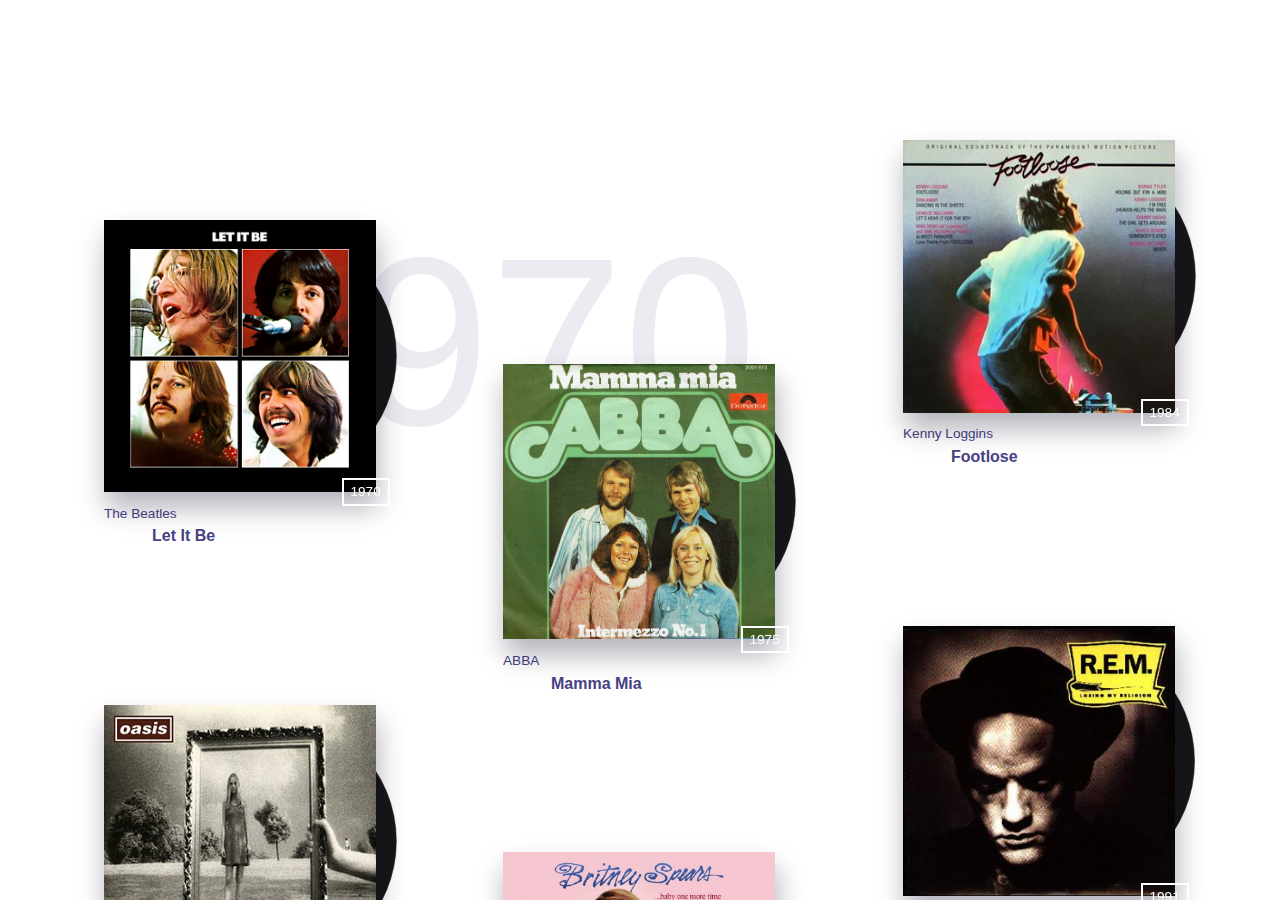
<file: RecordPlayer-master/index2.html>
<!DOCTYPE html>
<html lang="en" class="no-js">
	<head>
		<meta charset="UTF-8" />
		<meta http-equiv="X-UA-Compatible" content="IE=edge">
		<meta name="viewport" content="width=device-width, initial-scale=1">
		<meta name="description" content="" />
		<meta name="keywords" content="" />
		<!-- <meta name="author" content="Codrops" /> -->
		<!-- <link rel="shortcut icon" href="favicon.ico"> -->
		<link rel="stylesheet" type="text/css" href="css/normalize.css" />
		<link rel="stylesheet" type="text/css" href="css/style.css" />
		<script src="js/modernizr.custom.js"></script>
	</head>
	<body>
		<svg class="hidden">
			<!-- made with Icomoon.io, Icons from http://www.entypo.com/ and https://icomoon.io/ -->
			<defs>
				<!-- <symbol id="icon-ir-acoustic" viewBox="0 0 30 30"> -->
					<!-- <path d="M13.3,14.5c-0.6,0-1.1,0.2-1.6,0.6c-0.4,0.4-0.6,1-0.6,1.6c0,0.6,0.2,1.1,0.6,1.6c0.4,0.4,1,0.6,1.6,0.6c0.6,0,1.1-0.2,1.6-0.6c0.4-0.4,0.6-1,0.6-1.6c0-0.6-0.2-1.1-0.6-1.6C14.5,14.7,13.9,14.5,13.3,14.5z M14.1,17.4c-0.2,0.2-0.5,0.3-0.8,0.3c-0.3,0-0.6-0.1-0.8-0.3c-0.2-0.2-0.3-0.5-0.3-0.8c0-0.3,0.1-0.6,0.3-0.8c0.2-0.2,0.5-0.3,0.8-0.3c0.3,0,0.6,0.1,0.8,0.3c0.2,0.2,0.3,0.5,0.3,0.8C14.4,17,14.3,17.2,14.1,17.4z"/><path d="M7.7,19.3c-0.2-0.2-0.6-0.2-0.8,0c-0.2,0.2-0.2,0.6,0,0.8l3,3c0.1,0.1,0.3,0.2,0.4,0.2c0.1,0,0.3-0.1,0.4-0.2c0.2-0.2,0.2-0.6,0-0.8L7.7,19.3z"/><path d="M26.8,6.4l0.3-0.3c0,0,0,0,0,0c0.4-0.4,0.4-1.1,0-1.5l-1.8-1.8c-0.2-0.2-0.5-0.3-0.7-0.3c-0.3,0-0.5,0.1-0.7,0.3c0,0,0,0,0,0l-0.3,0.3L23.4,3c-0.2-0.2-0.6-0.2-0.8,0c-0.2,0.2-0.2,0.6,0,0.8L22.9,4l-0.2,0.2L22.4,4c-0.2-0.2-0.6-0.2-0.8,0c-0.2,0.2-0.2,0.6,0,0.8L22,5.1l-0.2,0.3c-0.2,0.2-0.3,0.4-0.3,0.6c0,0.1,0,0.2,0,0.3l-5.5,5.5c-0.8-0.5-1.6-0.7-2.4-0.7c0,0-0.1,0-0.1,0c-1.2,0-2.3,0.5-3.1,1.4c-0.4,0.4-0.7,1-0.9,1.6c-0.1,0.4-0.5,0.6-0.9,0.7c-1.2,0-3,0.3-4.2,1.6C3,17.7,2.4,19.3,2.5,21c0.1,1.5,0.9,3.1,2.2,4.4l0,0c0,0,0,0,0,0c0,0,0,0,0,0c0,0,0,0,0,0c0,0,0,0,0,0c0,0,0,0,0,0s0,0,0,0c0,0,0,0,0,0c0,0,0,0,0,0c1.3,1.3,2.8,2,4.4,2.1c0.2,0,0.3,0,0.5,0c1.5,0,2.9-0.6,4.1-1.7c1.2-1.2,1.5-3,1.6-4.2c0-0.4,0.3-0.8,0.7-0.9c0.7-0.2,1.2-0.5,1.6-0.9c0.9-0.9,1.4-2,1.4-3.1c0-0.8-0.2-1.7-0.7-2.5l5.5-5.5c0.1,0,0.1,0,0.2,0c0.3,0,0.5-0.1,0.7-0.3L24.9,8l0.4,0.4c0.1,0.1,0.3,0.2,0.4,0.2c0.1,0,0.3-0.1,0.4-0.2c0.2-0.2,0.2-0.6,0-0.8l-0.3-0.3L26,7.1l0.3,0.3c0.1,0.1,0.3,0.2,0.4,0.2c0.1,0,0.3-0.1,0.4-0.2c0.2-0.2,0.2-0.6,0-0.8L26.8,6.4z M24.6,3.7l1.7,1.7l-2.5,2l-1.3-1.3L24.6,3.7z M17.7,16.6c0,0.9-0.4,1.7-1.1,2.4c-0.3,0.3-0.7,0.5-1.1,0.6c-0.8,0.2-1.4,1-1.5,1.9c0,1-0.3,2.5-1.2,3.4c-1,1-2.3,1.5-3.7,1.4c-1.3-0.1-2.6-0.8-3.7-1.8c-1.1-1.1-1.7-2.4-1.8-3.7C3.5,19.5,4,18.2,5,17.2c1-1,2.4-1.2,3.4-1.2c0.9,0,1.7-0.6,1.9-1.5c0.1-0.5,0.4-0.9,0.6-1.1c0.7-0.7,1.5-1.1,2.4-1.1c0,0,0.1,0,0.1,0c1,0,2,0.5,2.9,1.3C17.6,14.9,17.7,16.1,17.7,16.6z M17.2,12.8c-0.1-0.1-0.2-0.2-0.3-0.3l5.3-5.3l0.6,0.6l-5.3,5.3C17.4,13,17.3,12.9,17.2,12.8z"/> -->
				<!-- </symbol> -->
				<symbol id="icon-ir-cathedral" viewBox="0 0 32 32">
					<path d="M26.5,22.5c0-0.3-0.2-0.5-0.5-0.5v-4.2c0.3,0,0.5-0.2,0.5-0.5s-0.2-0.5-0.5-0.5h-0.5v-2.8c0-0.3-0.2-0.5-0.5-0.5V9.8c0.3,0,0.5-0.2,0.5-0.5c0-0.3-0.2-0.5-0.5-0.5h-0.5V8.4c0.3,0,0.5-0.2,0.5-0.5c0-0.3-0.2-0.5-0.5-0.5V6.1c0-0.6-0.4-1.1-0.9-1.3v-1c0-0.3-0.2-0.5-0.5-0.5s-0.5,0.2-0.5,0.5v1c-0.5,0.2-0.9,0.7-0.9,1.3v1.4c-0.3,0-0.5,0.2-0.5,0.5c0,0.3,0.2,0.5,0.5,0.5v0.5h-0.5c-0.3,0-0.5,0.2-0.5,0.5c0,0.3,0.2,0.5,0.5,0.5v3.8c-0.3,0-0.5,0.2-0.5,0.5v2.8l-0.5-0.2v-4c0.3,0,0.5-0.2,0.5-0.5c0-0.3-0.2-0.5-0.5-0.5h0c-0.2-2.3-1.8-4.2-4-4.7V6.1c0.3,0,0.5-0.2,0.5-0.5s-0.2-0.5-0.5-0.5V3.7c0-0.6-0.4-1.1-0.9-1.3v-1c0-0.3-0.2-0.5-0.5-0.5s-0.5,0.2-0.5,0.5v1c-0.5,0.2-0.9,0.7-0.9,1.3v1.4c-0.3,0-0.5,0.2-0.5,0.5s0.2,0.5,0.5,0.5V7c-2.1,0.6-3.8,2.5-4,4.7h0c-0.3,0-0.5,0.2-0.5,0.5c0,0.3,0.2,0.5,0.5,0.5v4l-0.5,0.2h0v-2.8c0-0.3-0.2-0.5-0.5-0.5V9.8c0.3,0,0.5-0.2,0.5-0.5c0-0.3-0.2-0.5-0.5-0.5H8.2V8.4c0.3,0,0.5-0.2,0.5-0.5c0-0.3-0.2-0.5-0.5-0.5V6.1c0-0.6-0.4-1.1-0.9-1.3v-1c0-0.3-0.2-0.5-0.5-0.5S6.3,3.5,6.3,3.7v1C5.8,5,5.4,5.5,5.4,6.1v1.4C5.1,7.5,4.9,7.7,4.9,8c0,0.3,0.2,0.5,0.5,0.5v0.5H4.9c-0.3,0-0.5,0.2-0.5,0.5c0,0.3,0.2,0.5,0.5,0.5v3.8c-0.3,0-0.5,0.2-0.5,0.5v2.8H4c-0.3,0-0.5,0.2-0.5,0.5s0.2,0.5,0.5,0.5V22c-0.3,0-0.5,0.2-0.5,0.5S3.7,23,4,23v5.2c-0.3,0-0.5,0.2-0.5,0.5c0,0.3,0.2,0.5,0.5,0.5h22c0.3,0,0.5-0.2,0.5-0.5c0-0.3-0.2-0.5-0.5-0.5V23C26.3,23,26.5,22.8,26.5,22.5z M25.1,22h-3.8v-4.2h3.8V22z M19.5,26.3c-0.3,0-0.5,0.2-0.5,0.5v1.4h-0.5V23h1.9v5.2h-0.5v-1.4C19.9,26.5,19.7,26.3,19.5,26.3z M10.5,26.3c-0.3,0-0.5,0.2-0.5,0.5v1.4H9.6V23h1.9v5.2H11v-1.4C11,26.5,10.8,26.3,10.5,26.3z M12.4,12.7v2.6L12,15.5v-2.8H12.4z M13.8,12.7v1.9l-0.5,0.2v-2.2H13.8z M15.2,12.7v1.5l0,0c-0.1-0.1-0.3-0.1-0.4,0l0,0v-1.5H15.2z M16.6,12.7v2.2l-0.5-0.2v-1.9H16.6z M18,12.7v2.8l-0.5-0.2v-2.6H18z M14.4,15.3c0,0,0.1,0,0.1-0.1l0.4-0.2l0.4,0.2c0,0,0.1,0.1,0.2,0.1l3.2,1.5h-7.5L14.4,15.3z M16.2,23.9h-2.3V23h2.3V23.9z M13.8,22v-4.2h2.3V22H13.8z M12.9,17.8V22h-0.5v-4.2H12.9z M17.1,17.8h0.5V22h-0.5V17.8z M9.6,17.8h1.9V22H11v-1.9c0-0.3-0.2-0.5-0.5-0.5c-0.3,0-0.5,0.2-0.5,0.5V22H9.6V17.8z M12.4,23h0.5v5.2h-0.5V23z M13.8,24.9h2.3v3.3h-2.3V24.9z M17.1,23h0.5v5.2h-0.5V23z M19.9,22v-1.9c0-0.3-0.2-0.5-0.5-0.5S19,19.9,19,20.2V22h-0.5v-4.2h1.9V22H19.9z M21.8,16.9v-2.3h0.1c0.2,0,0.4-0.1,0.4-0.3c0.1-0.4,0.5-0.6,0.9-0.6s0.8,0.3,0.9,0.6c0.1,0.2,0.2,0.3,0.4,0.3h0.1v2.3H21.8z M24.1,12.9c-0.1-0.1-0.3-0.1-0.5-0.2V9.8h0.5V12.9z M22.7,6.6h0.9v0.9h-0.9V6.6z M22.7,8.4h0.9v0.5h-0.9V8.4z M22.7,9.8v2.9c-0.2,0-0.3,0.1-0.5,0.2V9.8H22.7z M19,15.9v-3.3h0.5v3.5L19,15.9z M14.5,4.2h0.9v0.9h-0.9V4.2z M14.5,6.1h0.9v0.7c-0.2,0-0.3,0-0.5,0s-0.3,0-0.5,0V6.1z M15,7.7c2.3,0,4.2,1.7,4.4,4h-8.9C10.8,9.5,12.7,7.7,15,7.7z M10.5,12.7H11V16l-0.5,0.2V12.7z M7.7,12.9c-0.1-0.1-0.3-0.1-0.5-0.2V9.8h0.5V12.9z M6.3,6.6h0.9v0.9H6.3V6.6z M6.3,8.4h0.9v0.5H6.3V8.4z M6.3,9.8v2.9c-0.2,0-0.3,0.1-0.5,0.2V9.8H6.3z M5.4,14.5L5.4,14.5c0.3,0,0.5-0.1,0.5-0.3c0.1-0.4,0.5-0.6,0.9-0.6c0.4,0,0.8,0.3,0.9,0.6c0.1,0.2,0.2,0.3,0.4,0.3h0.1v2.3H5.4V14.5z M4.9,17.8h3.8V22H4.9V17.8z M4.9,23h3.8v5.2H4.9V23z M25.1,28.1h-3.8V23h3.8V28.1z"/>
					<path d="M6.8,18.3c-0.3,0-0.5,0.2-0.5,0.5v1.9c0,0.3,0.2,0.5,0.5,0.5s0.5-0.2,0.5-0.5v-1.9C7.3,18.5,7,18.3,6.8,18.3z"/>
					<path d="M23.2,21.1c0.3,0,0.5-0.2,0.5-0.5v-1.9c0-0.3-0.2-0.5-0.5-0.5s-0.5,0.2-0.5,0.5v1.9C22.7,20.9,23,21.1,23.2,21.1z"/>
					<path d="M6.8,23.9c-0.3,0-0.5,0.2-0.5,0.5v1.9c0,0.3,0.2,0.5,0.5,0.5s0.5-0.2,0.5-0.5v-1.9C7.3,24.1,7,23.9,6.8,23.9z"/>
					<path d="M23.2,26.7c0.3,0,0.5-0.2,0.5-0.5v-1.9c0-0.3-0.2-0.5-0.5-0.5s-0.5,0.2-0.5,0.5v1.9C22.7,26.5,23,26.7,23.2,26.7z"/>
					<path d="M6.8,14.1c-0.1,0-0.2,0-0.3,0.1c-0.1,0.1-0.1,0.2-0.1,0.3c0,0.1,0.1,0.2,0.1,0.3C6.5,15,6.7,15,6.8,15c0.1,0,0.2,0,0.3-0.1c0.1-0.1,0.1-0.2,0.1-0.3c0-0.1,0-0.2-0.1-0.3C7,14.1,6.9,14.1,6.8,14.1z"/>
					<path d="M23.2,14.1c-0.1,0-0.2,0-0.3,0.1c-0.1,0.1-0.1,0.2-0.1,0.3c0,0.1,0,0.2,0.1,0.3C23,15,23.1,15,23.2,15c0.1,0,0.2,0,0.3-0.1c0.1-0.1,0.1-0.2,0.1-0.3c0-0.1,0-0.2-0.1-0.3C23.5,14.1,23.3,14.1,23.2,14.1z"/>
					<path d="M11,24.9c0-0.3-0.2-0.5-0.5-0.5c-0.3,0-0.5,0.2-0.5,0.5v0.5c0,0.3,0.2,0.5,0.5,0.5c0.3,0,0.5-0.2,0.5-0.5V24.9z"/>
					<path d="M19.9,24.9c0-0.3-0.2-0.5-0.5-0.5S19,24.6,19,24.9v0.5c0,0.3,0.2,0.5,0.5,0.5s0.5-0.2,0.5-0.5V24.9z"/>
				</symbol>
				<symbol id="icon-ir-stadium" viewBox="0 0 32 32">
					<path d="M28.8,9.3c-1.3,0-1-0.8-2.1-0.7l0,0l-0.2,0l0,1.8c-0.5-0.5-1.2-0.8-1.8-1.1c-1.5-0.8-3.2-1.2-4.9-1.5l0-0.9c0.8-0.7,1.6,0.3,2.1-0.7c-1.3,0-1-0.8-2.1-0.7l0,0l-0.2,0l0,2.3c-0.4-0.1-0.8-0.1-1.2-0.2c-2.3-0.3-4.7-0.2-7,0.1c-0.2,0-0.4,0.1-0.6,0.1l0-2.3l-0.2,0l0,0C9.2,5.3,9.5,6.1,8.2,6.1c0.6,1,1.3,0,2.1,0.7l0,0.9C8.4,8,6.5,8.6,4.8,9.5C4.4,9.8,4,10,3.6,10.4l0-1.8l-0.2,0l0,0C2.3,8.5,2.5,9.3,1.2,9.3c0.6,1,1.3,0,2.1,0.7l0,0.6c-0.8,0.7-1.4,1.7-1.4,2.8c0.1,1.3,0.8,2.3,1.8,3.1v1.8c-0.4-0.3-0.6-0.6-0.8-0.9c-0.1-0.2-0.2-0.3-0.2-0.5c-0.1-0.1-0.1-0.3-0.1-0.4c0-0.1,0-0.2,0-0.2c0-0.1,0-0.1,0-0.1s0,0,0,0.1c0,0.1,0,0.1,0,0.2c0,0.2,0,0.5,0.2,0.9c0.1,0.2,0.2,0.4,0.3,0.6c0.1,0.2,0.3,0.4,0.5,0.6c0.1,0.1,0.1,0.1,0.2,0.2v1.7c-0.4-0.3-0.6-0.6-0.8-0.9c-0.1-0.2-0.2-0.3-0.2-0.5c-0.1-0.1-0.1-0.3-0.1-0.4c0-0.1,0-0.2,0-0.2c0-0.1,0-0.1,0-0.1s0,0,0,0.1c0,0.1,0,0.1,0,0.2c0,0.2,0,0.5,0.2,0.9c0.1,0.2,0.2,0.4,0.3,0.6c0.1,0.2,0.3,0.4,0.5,0.6c0.1,0.1,0.1,0.1,0.2,0.2l0,0c0.4,0.3,0.8,0.7,1.3,1c0.3,0.2,0.6,0.4,1,0.5c0.3,0.2,0.7,0.3,1.1,0.5c0.8,0.3,1.6,0.5,2.4,0.7c0.4,0.1,0.9,0.2,1.3,0.3c0,0,0,0,0.1,0l0.1,0.4l0.3-0.1l0.3-0.1l-1-3.2c2.9-0.7,5.8-0.7,8.7,0l-1,3.2l0.3,0.1l0.3,0.1l0.1-0.4c0,0,0,0,0.1,0c0.4-0.1,0.9-0.2,1.3-0.3c0.9-0.2,1.7-0.5,2.4-0.7c0.4-0.1,0.7-0.3,1.1-0.5c0.3-0.2,0.7-0.3,1-0.5c0.5-0.3,0.9-0.6,1.3-1l0,0c0.1-0.1,0.1-0.1,0.2-0.2c0.4-0.4,0.7-0.9,0.8-1.2c0.2-0.4,0.2-0.7,0.2-0.9c0-0.1,0-0.2,0-0.2c0-0.1,0-0.1,0-0.1s0,0,0,0.1c0,0.1,0,0.1,0,0.2c0,0.1-0.1,0.2-0.1,0.4c-0.1,0.1-0.1,0.3-0.2,0.5c-0.1,0.2-0.2,0.3-0.4,0.5c-0.1,0.1-0.3,0.3-0.4,0.4v-1.7c0.1-0.1,0.1-0.1,0.2-0.2c0.4-0.4,0.7-0.9,0.8-1.2c0.2-0.4,0.2-0.7,0.2-0.9c0-0.1,0-0.2,0-0.2c0-0.1,0-0.1,0-0.1s0,0,0,0.1c0,0.1,0,0.1,0,0.2c0,0.1-0.1,0.2-0.1,0.4c-0.1,0.1-0.1,0.3-0.2,0.5c-0.1,0.2-0.2,0.3-0.4,0.5c-0.1,0.1-0.3,0.3-0.4,0.4v-1.8c1-0.8,1.7-1.8,1.8-3.1c0-1.1-0.6-2.1-1.4-2.8l0-0.6C27.5,9.3,28.2,10.3,28.8,9.3z M19.8,8.8C20.9,9,22,9.3,23,9.7c0.9,0.4,2.1,0.9,2.9,1.6l-4.4,2.7c-0.9-0.7-2.3-1.2-4-1.5L19.8,8.8z M21,15.7c0,1.3-2.7,2.3-6,2.3s-6-1-6-2.3s2.7-2.3,6-2.3S21,14.4,21,15.7z M16.5,8.4c0.9,0,1.8,0.1,2.6,0.3l-2.3,3.9c-0.6-0.1-1.2-0.1-1.8-0.1c-0.6,0-1.2,0-1.8,0.1l-2.3-3.9C12.7,8.4,14.6,8.3,16.5,8.4z M4.9,10.8c1.6-1,3.4-1.6,5.3-1.9l2.3,3.8c-1.7,0.3-3.1,0.8-4,1.5l-4.4-2.7C4.4,11.1,4.6,10.9,4.9,10.8z M5.4,21.6c-0.3-0.1-0.6-0.3-0.8-0.5c-0.1,0-0.1-0.1-0.2-0.1v-1.6c0.2,0.2,0.4,0.3,0.7,0.5c0.3,0.2,0.6,0.4,1,0.5c0.3,0.1,0.5,0.3,0.8,0.4c0,0,0,1.4,0,1.4C6.4,22,5.9,21.8,5.4,21.6z M6.9,19.9c-0.5-0.2-1-0.4-1.5-0.6c-0.3-0.1-0.6-0.3-0.8-0.5c-0.1,0-0.1-0.1-0.2-0.1v-1.9c0.2,0.1,0.5,0.3,0.7,0.4c0.6,0.3,1.2,0.6,1.8,0.8V19.9z M6.3,16.6c-0.9-0.4-1.8-0.9-2.5-1.7c-0.3-0.4-0.8-1.1-0.7-1.6c0-0.3,0.1-0.7,0.3-1c0.1-0.1,0.2-0.3,0.3-0.4L8,14.6c-0.3,0.4-0.5,0.8-0.5,1.2c0,0.6,0.4,1.2,1.1,1.7C7.9,17.3,7.1,17,6.3,16.6z M9.8,22.9c-0.8-0.1-1.5-0.3-2.2-0.5v-1.4c0.6,0.2,1.3,0.4,2,0.6c0.2,0.1,0.4,0.1,0.6,0.1l0.4,1.3C10.3,23,10,23,9.8,22.9z M10.5,20.8c-0.2,0-0.5-0.1-0.7-0.1c-0.8-0.1-1.5-0.3-2.2-0.5v-1.8c1.3,0.4,2.7,0.7,4.1,0.9c2.3,0.3,4.6,0.3,6.9,0c1.3-0.2,2.7-0.4,4-0.8v1.8c-0.7,0.2-1.5,0.4-2.2,0.5c-0.2,0-0.5,0.1-0.7,0.1C16.5,20,13.5,20,10.5,20.8z M22.5,22.4L22.5,22.4c-0.7,0.2-1.5,0.4-2.2,0.5c-0.3,0-0.5,0.1-0.8,0.1l0.4-1.3c0.2,0,0.4-0.1,0.6-0.1c0.7-0.2,1.4-0.4,2-0.6V22.4z M25.6,21.1L25.6,21.1c-0.1,0-0.1,0.1-0.2,0.1c-0.3,0.2-0.5,0.3-0.8,0.5c-0.4,0.2-0.9,0.4-1.5,0.6v-1.4c0.3-0.1,0.6-0.2,0.8-0.4c0.3-0.2,0.7-0.3,1-0.5c0.2-0.1,0.5-0.3,0.7-0.5V21.1z M23.1,19.9v-1.8c0.6-0.2,1.1-0.4,1.6-0.7c0.3-0.1,0.6-0.3,0.8-0.5v1.8c-0.1,0-0.1,0.1-0.2,0.1c-0.3,0.2-0.5,0.3-0.8,0.5C24.1,19.5,23.6,19.7,23.1,19.9z M26.9,13.3c0,1-0.9,1.9-1.8,2.5c-1.1,0.8-2.4,1.3-3.8,1.6c0.7-0.5,1.1-1.1,1.1-1.7c0-0.4-0.2-0.8-0.5-1.2l4.4-2.7C26.6,12.3,26.8,12.8,26.9,13.3z"/>
				</symbol>
				<symbol id="icon-arrow" viewBox="0 0 32 32">
					<title>arrow</title>
					<path d="M7.333 24c-0.133 0-0.4 0-0.533-0.133l-6.667-6.667c0 0-0.133-0.133-0.133-0.267s0-0.133 0-0.267c0 0 0 0 0 0 0-0.133 0-0.133 0-0.267s0.133-0.133 0.133-0.267l6.667-6.667c0.4-0.133 0.8-0.133 1.067 0s0.267 0.667 0 0.933l-5.6 5.6h29.067c0.4 0 0.667 0.267 0.667 0.667s-0.267 0.667-0.667 0.667h-29.067l5.467 5.467c0.267 0.267 0.267 0.667 0 0.933 0 0.267-0.267 0.267-0.4 0.267z"></path>
				</symbol>
				<symbol id="icon-rotate" viewBox="0 0 24 24">
					<path d="M17.6,2.9c1.5,1.4,2.2,3.4,2.2,5.2c0,1.2-0.3,2.4-0.9,3.5l-1.2-1.2C18,9.7,18.1,9,18.1,8.1c0-1.5-0.6-3-1.7-4.1c-2.2-2.2-5.9-2.2-8.1,0C7.2,5.2,6.6,6.7,6.6,8.1h2.7l-3.5,3.5L2.3,8.1h2.7c0-1.9,0.7-3.8,2.2-5.2h0C10,0,14.7,0,17.6,2.9z M23,17c0,2.9-4.9,5.3-11,5.3c-6.1,0-11-2.4-11-5.3s4.9-5.3,11-5.3C18.1,11.7,23,14.1,23,17z M14.6,16.8c0-0.6-1.2-1-2.6-1s-2.6,0.5-2.6,1s1.2,1,2.6,1S14.6,17.4,14.6,16.8z"/>
				</symbol>
				<symbol id="icon-effect" viewBox="0 0 24 24">
					<path d="M12,10.5c-6.1,0-11,2.4-11,5.3s4.9,5.3,11,5.3c6.1,0,11-2.4,11-5.3S18.1,10.5,12,10.5z M12,16.6c-1.4,0-2.6-0.5-2.6-1
					c0-0.6,1.2-1,2.6-1s2.6,0.5,2.6,1C14.6,16.2,13.4,16.6,12,16.6z"/>
					<path d="M19,2.9h0.4v4.7c0,0.6-0.6,1-1.4,1c-0.8,0-1.4-0.5-1.4-1s0.6-1,1.4-1c0.4,0,0.8,0.1,1,0.3V4.5l-3.2,0.7v3.1
					c0,0.6-0.6,1-1.4,1c-0.8,0-1.4-0.5-1.4-1s0.6-1,1.4-1c0.4,0,0.8,0.1,1,0.3v-4L19,2.9z"/>
					<polygon style="stroke:#000000;stroke-width:0.5;stroke-miterlimit:10;" points="6.1,13.6 3.8,3.9 7.6,3.6"/>
				</symbol>
				<symbol id="icon-drop" viewBox="0 0 32 32">
					<title>drop</title>
					<path d="M17.333 32c-5.867 0-10.667-4.8-10.667-10.667 0-5.6 9.733-20.4 10.133-21.067 0.267-0.4 0.8-0.4 1.067 0 0.4 0.667 10.133 15.467 10.133 21.067 0 5.867-4.8 10.667-10.667 10.667zM17.333 1.867c-2.133 3.333-9.333 14.933-9.333 19.467 0 5.2 4.133 9.333 9.333 9.333s9.333-4.133 9.333-9.333c0-4.533-7.2-16.133-9.333-19.467z"></path>
					<path d="M13.333 26.533c-0.133 0-0.267 0-0.4-0.133-1.467-1.333-2.267-3.2-2.267-5.067 0-1.6 1.2-4.533 3.467-8.933 0.133-0.4 0.533-0.533 0.933-0.267 0.267 0.133 0.4 0.533 0.267 0.933-2.133 4-3.333 6.933-3.333 8.267 0 1.467 0.667 2.933 1.733 4 0.267 0.267 0.267 0.667 0 0.933 0 0.133-0.267 0.267-0.4 0.267z"></path>
				</symbol>
				<symbol id="icon-vinyls" viewBox="0 0 32 32">
					<title>vinyls</title>
					<g style="fill: #933ec5">
						<path d="M31.865 8.475l-0.194-0.206h-0.979l0.218-1.781c0.023-0.226-0.052-0.452-0.204-0.62s-0.37-0.265-0.597-0.265h-1.299v-1.871c0-0.438-0.357-0.794-0.795-0.794h-1.338v-1.871c0-0.438-0.357-0.794-0.795-0.794h-19.737c-0.438 0-0.794 0.357-0.794 0.794v1.871h-1.338c-0.438 0-0.794 0.357-0.794 0.794v1.871h-1.299c-0.227 0-0.445 0.097-0.597 0.265s-0.227 0.394-0.202 0.632l0.216 1.769h-0.73c-0.171 0-0.332 0.075-0.443 0.206l-0.163 0.219 3.177 22.316c0.074 0.416 0.433 0.719 0.856 0.719h23.961c0.422 0 0.782-0.301 0.859-0.736l3.138-22.047c0.030-0.168-0.017-0.34-0.126-0.47zM6.417 1.338h19.194v1.599h-19.194v-1.599zM4.284 4.004h23.459v1.599h-23.459v-1.599zM2.214 6.67h27.599l-0.196 1.599h-27.207l-0.196-1.599zM27.824 30.662h-23.619l-3.036-21.326h29.691l-3.035 21.326z"></path>
						<path d="M15.747 10.935c-6.027 0-10.93 4.066-10.93 9.064s4.903 9.064 10.93 9.064 10.93-4.066 10.93-9.064-4.903-9.064-10.93-9.064zM15.747 27.996c-5.439 0-9.863-3.588-9.863-7.997s4.425-7.997 9.863-7.997 9.863 3.588 9.863 7.997-4.425 7.997-9.863 7.997z"></path>
						<path d="M16.28 13.568c0-0.295-0.238-0.533-0.533-0.533-2.129 0-4.147 0.645-5.836 1.866-0.238 0.172-0.292 0.505-0.12 0.744 0.104 0.145 0.267 0.221 0.433 0.221 0.108 0 0.217-0.033 0.312-0.101 1.506-1.088 3.308-1.663 5.211-1.663 0.295 0 0.533-0.238 0.533-0.533z"></path>
						<path d="M16.28 15.568c0-0.295-0.238-0.533-0.533-0.533-1.655 0-3.225 0.502-4.538 1.452-0.238 0.173-0.292 0.506-0.12 0.744 0.104 0.145 0.267 0.221 0.433 0.221 0.108 0 0.218-0.033 0.312-0.101 1.13-0.817 2.483-1.25 3.913-1.25 0.295 0 0.533-0.238 0.533-0.533z"></path>
						<path d="M16.28 17.567c0-0.295-0.238-0.533-0.533-0.533-1.188 0-2.313 0.363-3.254 1.049-0.238 0.173-0.291 0.506-0.117 0.744 0.104 0.143 0.267 0.219 0.431 0.219 0.109 0 0.219-0.034 0.313-0.102 0.757-0.552 1.666-0.843 2.626-0.843 0.295 0 0.533-0.238 0.533-0.533z"></path>
						<path d="M21.006 24.332c-1.506 1.089-3.308 1.664-5.211 1.664-0.295 0-0.533 0.238-0.533 0.533s0.238 0.533 0.533 0.533c2.129 0 4.147-0.645 5.836-1.866 0.238-0.173 0.292-0.506 0.12-0.744-0.172-0.239-0.506-0.293-0.745-0.12z"></path>
						<path d="M15.262 24.529c0 0.295 0.238 0.533 0.533 0.533 1.656 0 3.226-0.502 4.538-1.452 0.239-0.173 0.292-0.506 0.12-0.744-0.173-0.239-0.506-0.292-0.744-0.12-1.13 0.818-2.483 1.25-3.913 1.25-0.295 0-0.534 0.238-0.534 0.533z"></path>
						<path d="M15.262 22.53c0 0.295 0.238 0.533 0.533 0.533 1.189 0 2.314-0.363 3.254-1.049 0.237-0.173 0.29-0.507 0.116-0.745-0.173-0.237-0.506-0.29-0.745-0.116-0.756 0.552-1.664 0.843-2.626 0.843-0.295 0-0.533 0.238-0.533 0.533z"></path>
						<path d="M17.199 19.99c0 0.497-0.555 0.901-1.241 0.901s-1.241-0.403-1.241-0.901c0-0.497 0.555-0.901 1.241-0.901s1.241 0.403 1.241 0.901z"></path>
					</g>
				</symbol>
				<symbol id="icon-pause" viewBox="0 0 20 20">
					<title>pause</title>
					<path d="M15 3h-2c-0.553 0-1 0.048-1 0.6v12.8c0 0.552 0.447 0.6 1 0.6h2c0.553 0 1-0.048 1-0.6v-12.8c0-0.552-0.447-0.6-1-0.6zM7 3h-2c-0.553 0-1 0.048-1 0.6v12.8c0 0.552 0.447 0.6 1 0.6h2c0.553 0 1-0.048 1-0.6v-12.8c0-0.552-0.447-0.6-1-0.6z"></path>
				</symbol>
				<symbol id="icon-play" viewBox="0 0 20 20">
					<title>play</title>
					<path d="M15 10.001c0 0.299-0.305 0.514-0.305 0.514l-8.561 5.303c-0.624 0.409-1.134 0.106-1.134-0.669v-10.297c0-0.777 0.51-1.078 1.135-0.67l8.561 5.305c-0.001 0 0.304 0.215 0.304 0.514z"></path>
				</symbol>
				<symbol id="icon-prev" viewBox="0 0 20 20">
					<title>prev</title>
					<path d="M13.891 17.418c0.268 0.272 0.268 0.709 0 0.979s-0.701 0.271-0.969 0l-7.83-7.908c-0.268-0.27-0.268-0.707 0-0.979l7.83-7.908c0.268-0.27 0.701-0.27 0.969 0s0.268 0.709 0 0.979l-7.141 7.419 7.141 7.418z"></path>
				</symbol>
				<symbol id="icon-next" viewBox="0 0 20 20">
					<title>next</title>
					<path d="M13.25 10l-7.141-7.42c-0.268-0.27-0.268-0.707 0-0.979 0.268-0.27 0.701-0.27 0.969 0l7.83 7.908c0.268 0.271 0.268 0.709 0 0.979l-7.83 7.908c-0.268 0.271-0.701 0.27-0.969 0s-0.268-0.707 0-0.979l7.141-7.417z"></path>
				</symbol>
				<symbol id="icon-stop" viewBox="0 0 20 20">
					<title>stop</title>
					<path d="M16 4.995v9.808c0 0.661-0.536 1.197-1.196 1.197h-9.807c-0.551 0-0.997-0.446-0.997-0.997v-9.807c0-0.66 0.536-1.196 1.196-1.196h9.808c0.55 0 0.996 0.446 0.996 0.995z"></path>
				</symbol>		
				<symbol id="icon-lp-mini" viewBox="0 0 800 800">
					<title>LP Mini</title>
					<g style="fill: #181819; stroke: #141415; stroke-width: 1.5;">
						<circle cx="400" cy="400" r="380" />
						<circle cx="400" cy="400" r="370" />
						<circle cx="400" cy="400" r="360" />
						<circle cx="400" cy="400" r="350" />
						<circle cx="400" cy="400" r="340" />
						<circle cx="400" cy="400" r="330" />
						<circle cx="400" cy="400" r="320" />
						<circle cx="400" cy="400" r="310" />
						<circle cx="400" cy="400" r="300" />
						<circle cx="400" cy="400" r="290" />
						<circle cx="400" cy="400" r="280" />
						<circle cx="400" cy="400" r="270" />
						<circle cx="400" cy="400" r="260" />
						<circle cx="400" cy="400" r="250" />
						<circle cx="400" cy="400" r="240" />
						<circle cx="400" cy="400" r="230" />
						<circle cx="400" cy="400" r="220" />
						<circle cx="400" cy="400" r="210" />
						<circle cx="400" cy="400" r="200" />
					</g>
				</symbol>
				<symbol id="icon-tonearm" viewBox="0 0 800 800">
					<!--circle cx="400" cy="400" r="400" stroke="pink" fill="none" stroke-width="3"/-->
					<path style="fill:#7979D8;" d="M354.5,761.6l11.9,6.2c0,0,37.1-91.5,42.4-123.7c2.7-16.4-1.1-103.9-1.1-103.9V307.5h-14.7l-0.1,232.7c0,0,3.7,87.5,1.1,103.9C389,674.6,354.5,761.6,354.5,761.6z"/>
					<rect x="379.7" y="239.7" style="fill:#474283;" width="40.7" height="67.8"/>
					<circle style="fill:#fff;" cx="400" cy="400" r="22.6"/>
					<path style="fill:#fff;" class="grabbable" d="M353,738.9l18.3-22.9l13.2,6.4l-6.2,28.7l-22.8,47.1c0,0-1.2,3.3-15.4-3.6c-11.2-5.4-10-8.7-10-8.7L353,738.9z"/>
				</symbol>
			</defs>
		</svg><!-- SVGs -->
		<main>
			<div class="view view--grid view--current">
				<header class="page-header">
					<div class="codrops-links">
					</div>
				</header>
				<ul class="grid">
					<li class="grid__item">
						<a class="grid__link" href="#album-1" data-playlist-1="audio/songLet_It_Be.mp3,audio/songLet_It_Be.mp3" data-playlist-2="audio/songLet_It_Be.mp3">
							<div class="img-wrap img-wrap--grid">
								<svg class="lp lp--grid">
									<use xlink:href="#icon-lp-mini"></use>
								</svg>
								<img class="img img--grid" src="img/album1.jpg" alt="album1" />
							</div>
							<span class="year">1970</span>
							<h2 class="artist">The Beatles</h2>
							<h3 class="title">Let It Be</h3>
						</a>
					</li>
					<li class="grid__item grid__item--deco grid__item--deco-1">
						<a class="grid__link" href="#album-2">
							<div class="img-wrap img-wrap--grid">
								<svg class="lp lp--grid">
									<use xlink:href="#icon-lp-mini"></use>
								</svg>
								<img class="img img--grid" src="img/album2.jpg" alt="album2" />
							</div>
							<span class="year">1975</span>
							<h2 class="artist">ABBA</h2>
							<h3 class="title">Mamma Mia</h3>
						</a>
					</li>
					<li class="grid__item">
						<a class="grid__link" href="#album-3">
							<div class="img-wrap img-wrap--grid">
								<svg class="lp lp--grid">
									<use xlink:href="#icon-lp-mini"></use>
								</svg>
								<img class="img img--grid" src="img/album3.jpg" alt="album3" />
							</div>
							<span class="year">1984</span>
							<h2 class="artist">Kenny Loggins</h2>
							<h3 class="title">Footlose</h3>
						</a>
					</li>
					<li class="grid__item">
						<a class="grid__link" href="#album-4">
							<div class="img-wrap img-wrap--grid">
								<svg class="lp lp--grid">
									<use xlink:href="#icon-lp-mini"></use>
								</svg>
								<img class="img img--grid" src="img/album4.jpg" alt="album4" />
							</div>
							<span class="year">1991</span>
							<h2 class="artist">R.E.M</h2>
							<h3 class="title">Losing My Religion</h3>
						</a>
					</li>
					<li class="grid__item">
						<a class="grid__link" href="#album-5">
							<div class="img-wrap img-wrap--grid">
								<svg class="lp lp--grid">
									<use xlink:href="#icon-lp-mini"></use>
								</svg>
								<img class="img img--grid" src="img/album5.jpg" alt="album5" />
							</div>
							<span class="year">1995</span>
							<h2 class="artist">Oasis</h2>
							<h3 class="title">Wonderwall</h3>
						</a>
					</li>
					<li class="grid__item">
						<a class="grid__link" href="#album-6">
							<div class="img-wrap img-wrap--grid">
								<svg class="lp lp--grid">
									<use xlink:href="#icon-lp-mini"></use>
								</svg>
								<img class="img img--grid" src="img/album6.jpg" alt="album6" />
							</div>
							<span class="year">1999</span>
							<h2 class="artist">Britney Spears</h2>
							<h3 class="title">...Baby One More Time</h3>
						</a>
					</li>
					<li class="grid__item">
						<a class="grid__link" href="#album-7">
							<div class="img-wrap img-wrap--grid">
								<svg class="lp lp--grid">
									<use xlink:href="#icon-lp-mini"></use>
								</svg>
								<img class="img img--grid" src="img/album7.jpg" alt="album7" />
							</div>
							<span class="year year--contrast">2003</span>
							<h2 class="artist">Linkin Park</h2>
							<h3 class="title">Numb</h3>
						</a>
					</li>
					<li class="grid__item grid__item--deco grid__item--deco-2">
						<a class="grid__link" href="#album-8">
							<div class="img-wrap img-wrap--grid">
								<svg class="lp lp--grid">
									<use xlink:href="#icon-lp-mini"></use>
								</svg>
								<img class="img img--grid" src="img/album8.jpg" alt="album8" />
							</div>
							<span class="year">2005</span>
							<h2 class="artist">Coldplay</h2>
							<h3 class="title">Fix You</h3>
						</a>
					</li>
					<li class="grid__item">
						<a class="grid__link" href="#album-9">
							<div class="img-wrap img-wrap--grid">
								<svg class="lp lp--grid">
									<use xlink:href="#icon-lp-mini"></use>
								</svg>
								<img class="img img--grid" src="img/album9.jpg" alt="album9" />
							</div>
							<span class="year">2008</span>
							<h2 class="artist">Lady Gaga</h2>
							<h3 class="title">Poker Face</h3>
						</a>
					</li>
					<li class="grid__item">
						<a class="grid__link" href="#album-10">
							<div class="img-wrap img-wrap--grid">
								<svg class="lp lp--grid">
									<use xlink:href="#icon-lp-mini"></use>
								</svg>
								<img class="img img--grid" src="img/album10.jpg" alt="album10" />
							</div>
							<span class="year">2015</span>
							<h2 class="artist">Wiz Khalifa</h2>
							<h3 class="title">See You Again</h3>
						</a>
					</li>
					<li class="grid__item">
						<a class="grid__link" href="#album-11">
							<div class="img-wrap img-wrap--grid">
								<svg class="lp lp--grid">
									<use xlink:href="#icon-lp-mini"></use>
								</svg>
								<img class="img img--grid" src="img/album11.jpg" alt="album11" />
							</div>
							<span class="year">2019</span>
							<h2 class="artist">Lil Nas X</h2>
							<h3 class="title">Old Town Road</h3>
						</a>
					</li>
					<li class="grid__item grid__item--deco grid__item--deco-3">
						<a class="grid__link" href="#album-12">
							<div class="img-wrap img-wrap--grid">
								<svg class="lp lp--grid">
									<use xlink:href="#icon-lp-mini"></use>
								</svg>
								<img class="img img--grid" src="img/album12.jpg" alt="album12" />
							</div>
							<span class="year year--contrast">2022</span>
							<h2 class="artist">Harry Styles</h2>
							<h3 class="title">As It Was </h3>
						</a>
					</li>
				</ul>
	

			</div><!-- /view-grid -->
			<div class="deco-expander"></div>
			<div class="view view--player">
				<button class="control-button control-button--back" aria-label="Back to album slideshow">
					<svg class="icon icon--arrow">
						<use xlink:href="#icon-arrow"></use>
					</svg>
				</button>
				<div class="player-info">
					<h2 class="artist artist--player">The Beatles</h2>
					<h3 class="title title--player">Let It be</h3>
					<span class="year year--player">1970</span>
				</div>
				<div class="player-stand">
					<div class="visualizer"></div>
					<span class="song"></span>
					<div class="player__controls">
						<button class="player-button player-button--rotate" aria-label="Rotate LP">
							<svg class="icon icon--rotate">
								<use xlink:href="#icon-rotate"></use>
							</svg>
						</button>
						<button class="player-button player-button--playstop" aria-label="Play or Stop">
							<svg class="icon icon--play icon--hidden">
								<use xlink:href="#icon-play"></use>
							</svg>
							<svg class="icon icon--stop">
								<use xlink:href="#icon-stop"></use>
							</svg>
						</button>
					</div>
				</div>
				<div class="player">
					<div class="player__element player__element--lp">
						<div class="player__element-inner">
							<svg class="player__svg-lp" viewBox="0 0 800 800">
								<title>LP</title>
								<path fill="#181819" d="M400,1C179.6,1,1,179.6,1,400s178.6,399,399,399s399-178.6,399-399S620.4,1,400,1zM400,409.8c-5.4,0-9.8-4.4-9.8-9.8s4.4-9.8,9.8-9.8s9.8,4.4,9.8,9.8S405.4,409.8,400,409.8z" />
								<g stroke-width="1.5" stroke="#141415" fill="#181819">
									<path d="M400,20C190.1,20,20,190.1,20,400s170.1,380,380,380s380-170.1,380-380S609.9,20,400,20z M399.2,414.8c-8.6,0-15.5-6.9-15.5-15.5s6.9-15.5,15.5-15.5s15.5,6.9,15.5,15.5S407.8,414.8,399.2,414.8z"/>
									<path d="M400,30C195.7,30,30,195.6,30,400s165.7,370,370,370s370-165.7,370-370S604.3,30,400,30z M399.2,414.8c-8.6,0-15.5-6.9-15.5-15.5s6.9-15.5,15.5-15.5s15.5,6.9,15.5,15.5S407.8,414.8,399.2,414.8z"/>
									<path d="M400,40C201.2,40,40,201.2,40,400s161.2,360,360,360s360-161.2,360-360S598.8,40,400,40z M399.2,414.8c-8.6,0-15.5-6.9-15.5-15.5s6.9-15.5,15.5-15.5s15.5,6.9,15.5,15.5S407.8,414.8,399.2,414.8z"/>
									<path d="M400,50C206.7,50,50,206.7,50,400s156.7,350,350,350s350-156.7,350-350S593.3,50,400,50z M399.2,414.8c-8.6,0-15.5-6.9-15.5-15.5s6.9-15.5,15.5-15.5s15.5,6.9,15.5,15.5S407.8,414.8,399.2,414.8z"/>
									<path d="M400,60C212.2,60,60,212.2,60,400s152.2,340,340,340s340-152.2,340-340S587.8,60,400,60z M399.2,414.8c-8.6,0-15.5-6.9-15.5-15.5s6.9-15.5,15.5-15.5s15.5,6.9,15.5,15.5S407.8,414.8,399.2,414.8z"/>
									<path d="M400,70C217.8,70,70,217.8,70,400s147.8,330,330,330s330-147.8,330-330S582.2,70,400,70z M399.2,414.8c-8.6,0-15.5-6.9-15.5-15.5s6.9-15.5,15.5-15.5s15.5,6.9,15.5,15.5S407.8,414.8,399.2,414.8z"/>
									<path d="M400,80C223.3,80,80,223.3,80,400s143.3,320,320,320s320-143.3,320-320S576.7,80,400,80z M399.2,414.8c-8.6,0-15.5-6.9-15.5-15.5s6.9-15.5,15.5-15.5s15.5,6.9,15.5,15.5S407.8,414.8,399.2,414.8z"/>
									<path d="M400,90C228.8,90,90,228.8,90,400s138.8,310,310,310s310-138.8,310-310S571.2,90,400,90z M399.2,414.8c-8.6,0-15.5-6.9-15.5-15.5s6.9-15.5,15.5-15.5s15.5,6.9,15.5,15.5S407.8,414.8,399.2,414.8z"/>
									<path d="M400,100c-165.7,0-300,134.3-300,300s134.3,300,300,300s300-134.3,300-300S565.7,100,400,100z M399.2,414.8c-8.6,0-15.5-6.9-15.5-15.5s6.9-15.5,15.5-15.5s15.5,6.9,15.5,15.5S407.8,414.8,399.2,414.8z"/>
									<path d="M400,110c-160.2,0-290,129.8-290,290s129.8,290,290,290s290-129.8,290-290S560.2,110,400,110z M399.2,414.8c-8.6,0-15.5-6.9-15.5-15.5s6.9-15.5,15.5-15.5s15.5,6.9,15.5,15.5S407.8,414.8,399.2,414.8z"/>
									<path d="M400,120c-154.6,0-280,125.4-280,280s125.4,280,280,280s280-125.4,280-280S554.6,120,400,120z M399.2,414.8c-8.6,0-15.5-6.9-15.5-15.5s6.9-15.5,15.5-15.5s15.5,6.9,15.5,15.5S407.8,414.8,399.2,414.8z"/>
									<path d="M400,130c-149.1,0-270,120.9-270,270s120.9,270,270,270s270-120.9,270-270S549.1,130,400,130z M399.2,414.8c-8.6,0-15.5-6.9-15.5-15.5s6.9-15.5,15.5-15.5s15.5,6.9,15.5,15.5S407.8,414.8,399.2,414.8z"/>
									<path d="M400,140c-143.6,0-260,116.4-260,260s116.4,260,260,260s260-116.4,260-260S543.6,140,400,140z M399.2,414.8c-8.6,0-15.5-6.9-15.5-15.5s6.9-15.5,15.5-15.5s15.5,6.9,15.5,15.5S407.8,414.8,399.2,414.8z"/>
									<path d="M400,150c-138.1,0-250,111.9-250,250s111.9,250,250,250s250-111.9,250-250S538.1,150,400,150z M399.2,414.8c-8.6,0-15.5-6.9-15.5-15.5s6.9-15.5,15.5-15.5s15.5,6.9,15.5,15.5S407.8,414.8,399.2,414.8z"/>
									<path d="M400,160c-132.5,0-240,107.5-240,240s107.5,240,240,240s240-107.5,240-240S532.5,160,400,160z M399.2,414.8c-8.6,0-15.5-6.9-15.5-15.5s6.9-15.5,15.5-15.5s15.5,6.9,15.5,15.5S407.8,414.8,399.2,414.8z"/>
									<path d="M400,170c-127,0-230,103-230,230s103,230,230,230s230-103,230-230S527,170,400,170z M399.2,414.8c-8.6,0-15.5-6.9-15.5-15.5s6.9-15.5,15.5-15.5s15.5,6.9,15.5,15.5S407.8,414.8,399.2,414.8z"/>
									<path d="M400,180c-121.5,0-220,98.5-220,220s98.5,220,220,220s220-98.5,220-220S521.5,180,400,180z M399.2,414.8c-8.6,0-15.5-6.9-15.5-15.5s6.9-15.5,15.5-15.5s15.5,6.9,15.5,15.5S407.8,414.8,399.2,414.8z"/>
									<path d="M400,190c-116,0-210,94-210,210s94,210,210,210s210-94,210-210S516,190,400,190z M399.2,414.8c-8.6,0-15.5-6.9-15.5-15.5s6.9-15.5,15.5-15.5s15.5,6.9,15.5,15.5S407.8,414.8,399.2,414.8z"/>
									<path d="M400,200c-110.5,0-200,89.5-200,200s89.5,200,200,200s200-89.5,200-200S510.5,200,400,200z M399.2,414.8c-8.6,0-15.5-6.9-15.5-15.5s6.9-15.5,15.5-15.5s15.5,6.9,15.5,15.5S407.8,414.8,399.2,414.8z"/>
								</g>
								<path id="cover" fill="#4bb749" opacity="0" d="M400,262.1c-76.1,0-137.9,61.7-137.9,137.9S323.9,537.9,400,537.9S537.9,476.1,537.9,400S476.1,262.1,400,262.1z M400,411.7c-6.4,0-11.7-5.2-11.7-11.7s5.2-11.7,11.7-11.7s11.7,5.2,11.7,11.7S406.4,411.7,400,411.7z" />
								<defs>
									<clipPath id="coverClip">
										<path fill="#4bb749" d="M400,262.1c-76.1,0-137.9,61.7-137.9,137.9S323.9,537.9,400,537.9S537.9,476.1,537.9,400S476.1,262.1,400,262.1z M400,411.7c-6.4,0-11.7-5.2-11.7-11.7s5.2-11.7,11.7-11.7s11.7,5.2,11.7,11.7S406.4,411.7,400,411.7z" />
									</clipPath>
								</defs>
								<image xlink:href="img/album11.jpg" x="250" y="250" height="300px" width="300px" clip-path="url(#coverClip)"/>
								<text class="lp-side-label lp-side-label--a" transform="matrix(1 0 0 1 381.8867 509.8047)" style="opacity:0.2; font-family:'Arial'; font-size:50.4557px;">A</text>
								<text class="lp-side-label lp-side-label--b" transform="matrix(-1 0 0 1 418.2188 509.8047)" style="opacity:0.2; font-family:'Arial'; font-size:50.4557px;">B</text>
							</svg>
						</div>
					</div>
					<div class="player__element player__element--tonearm">
						<svg class="player__svg-tonearm" >
							<use xlink:href="#icon-tonearm"></use>
						</svg>
					</div>
				</div><!-- /player -->
				<div class="effects">
					<!-- Realistic LP needle scratch effect toggle -->
					<button class="effects__button effects__button--vinyleffect effects__button--active" aria-label="Toggle Vinyl effect">
						<svg class="icon icon--effect">
							<use xlink:href="#icon-effect"></use>
						</svg>
					</button>
					<!-- Impulse responses -->
					<div class="effects__irs">
						<button class="effects__button">
							<svg class="icon icon--touchthrough icon--ir-cathedral">
								<use xlink:href="#icon-ir-cathedral"></use>
							</svg>
						</button>
						<button class="effects__button">
							<svg class="icon icon--touchthrough icon--ir-acoustic">
								<use xlink:href="#icon-ir-acoustic"></use>
							</svg>
						</button>
						<button class="effects__button">
							<svg class="icon icon--touchthrough icon--ir-stadium">
								<use xlink:href="#icon-ir-stadium"></use>
							</svg>
						</button>
					</div><!-- /effects__irs -->
				</div>
			</div><!-- /view--player -->
			<div class="view view--single">
				<div class="single" id="album-1" data-side1="mp3/let-it-be.mp3,mp3/let-it-be.mp3,mp3/let-it-be.mp3" data-side2="mp3/let-it-be.mp3,mp3/let-it-be.mp3,mp3/let-it-be.mp3">
					<div class="img-wrap img-wrap--single">
						<img class="img img--single" src="img/album1.jpg" alt="album1" />
					</div>
					<span class="number">01<span class="number__total">12</span></span>
					<h2 class="artist artist--single">The Beatles</h2>
					<h3 class="title title--single">Let It Be</h3>
					<span class="year year--single">1970</span>
				</div>
				<div class="single" id="album-2" data-side1="mp3/mamma-mia.mp3,mp3/mamma-mia.mp3,mp3/mamma-mia.mp3" data-side2="mp3/mamma-mia.mp3,mp3/mamma-mia.mp3,mp3/mamma-mia.mp3">
					<div class="img-wrap img-wrap--single">
						<img class="img img--single" src="img/album2.jpg" alt="album2" />
					</div>
					<span class="number">02<span class="number__total">12</span></span>
					<h2 class="artist artist--single">ABBA</h2>
					<h3 class="title title--single">Mamma Mia</h3>
					<span class="year year--single">1975</span>
				</div>
				<div class="single" id="album-3" data-side1="mp3/footloose.mp3,mp3/footloose.mp3,mp3/footloose.mp3" data-side2="mp3/footloose.mp3,mp3/footloose.mp3">
					<div class="img-wrap img-wrap--single">
						<img class="img img--single" src="img/album3.jpg" alt="album3" />
					</div>
					<span class="number">03<span class="number__total">12</span></span>
					<h2 class="artist artist--single">Kenny Loggins</h2>
					<h3 class="title title--single">Footlose</h3>
					<span class="year year--single">1984</span>
				</div>
				<div class="single" id="album-4" data-side1="mp3/losing-my-religion.mp3,mp3/losing-my-religion.mp3,mp3/losing-my-religion.mp3" data-side2="mp3/losing-my-religion.mp3,mp3/losing-my-religion.mp3,mp3/losing-my-religion.mp3">
					<div class="img-wrap img-wrap--single">
						<img class="img img--single" src="img/album4.jpg" alt="album4" />
					</div>
					<span class="number">04<span class="number__total">12</span></span>
					<h2 class="artist artist--single">R.E.M</h2>
					<h3 class="title title--single">Losing My Religion</h3>
					<span class="year year--single">1991</span>
				</div>
				<div class="single" id="album-5" data-side1="mp3/wonderwall.mp3,mp3/wonderwall.mp3" data-side2="mp3/wonderwall.mp3,mp3/wonderwall.mp3">
					<div class="img-wrap img-wrap--single">
						<img class="img img--single" src="img/album5.jpg" alt="album5" />
					</div>
					<span class="number">05<span class="number__total">12</span></span>
					<h2 class="artist artist--single">Oasis</h2>
					<h3 class="title title--single">Wonderwall</h3>
					<span class="year year--single">1995</span>
				</div>
				<div class="single" id="album-6" data-side1="mp3/baby-one-more-time.mp3,mp3/baby-one-more-time.mp3,mp3/baby-one-more-time.mp3" data-side2="mp3/baby-one-more-time.mp3,mp3/baby-one-more-time.mp3,mp3/baby-one-more-time.mp3">
					<div class="img-wrap img-wrap--single">
						<img class="img img--single" src="img/album6.jpg" alt="album6" />
					</div>
					<span class="number">06<span class="number__total">12</span></span>
					<h2 class="artist artist--single">Britney Spears</h2>
					<h3 class="title title--single">...Baby One More Time</h3>
					<span class="year year--single">1999</span>
				</div>
				<div class="single" id="album-7" data-side1="mp3/numb.mp3,mp3/numb.mp3,mp3/numb.mp3" data-side2="mp3/numb.mp3,mp3/numb.mp3,mp3/numb.mp3">
					<div class="img-wrap img-wrap--single">
						<img class="img img--single" src="img/album7.jpg" alt="album7" />
					</div>
					<span class="number">07<span class="number__total">12</span></span>
					<span class="year year--single">2003</span>
					<h2 class="artist artist--single">Linkin Park</h2>
					<h3 class="title title--single">Numb</h3>
				</div>
				<div class="single" id="album-8" data-side1="mp3/fix-you.mp3,mp3/fix-you.mp3,mp3/fix-you.mp3" data-side2="mp3/fix-you.mp3,mp3/fix-you.mp3,mp3/fix-you.mp3">
					<div class="img-wrap img-wrap--single">
						<svg class="lp">
							<use xlink:href="#icon-lp"></use>
						</svg>
						<img class="img img--single" src="img/album8.jpg" alt="album8" />
					</div>
					<span class="number">08<span class="number__total">12</span></span>
					<span class="year year--single">2005</span>
					<h2 class="artist artist--single">Coldplay</h2>
					<h3 class="title title--single">Fix You</h3>
				</div>
				<div class="single" id="album-9" data-side1="mp3/poker-face.mp3,mp3/poker-face.mp3,mp3/poker-face.mp3" data-side2="mp3/poker-face.mp3,mp3/poker-face.mp3,mp3/poker-face.mp3">
					<div class="img-wrap img-wrap--single">
						<img class="img img--single" src="img/album9.jpg" alt="album9" />
					</div>
					<span class="number">09<span class="number__total">12</span></span>
					<span class="year year--single">2008</span>
					<h2 class="artist artist--single">Lady Gaga</h2>
					<h3 class="title title--single">Poker Face</h3>
				</div>
				<div class="single" id="album-10" data-side1="mp3/see-you-again.mp3,mp3/see-you-again.mp3,mp3/see-you-again.mp3" data-side2="mp3/see-you-again.mp3,mp3/see-you-again.mp3,mp3/see-you-again.mp3">
					<div class="img-wrap img-wrap--single">
						<img class="img img--single" src="img/album10.jpg" alt="album10" />
					</div>
					<span class="number">10<span class="number__total">12</span></span>
					<span class="year year--single">2015</span>
					<h2 class="artist artist--single">Wiz Khalifa</h2>
					<h3 class="title title--single">See You Again</h3>
				</div>
				<div class="single" id="album-11" data-side1="mp3/old-town-road.mp3,mp3/old-town-road.mp3" data-side2="mp3/old-town-road.mp3,mp3/old-town-road.mp3">
					<div class="img-wrap img-wrap--single">
						<img class="img img--single" src="img/album11.jpg" alt="album6" />
					</div>
					<span class="number">11<span class="number__total">12</span></span>
					<span class="year year--single year--contrast">2019</span>
					<h2 class="artist artist--single">Lil Nas X</h2>
					<h3 class="title title--single">Old Town Road</h3>
				</div>
				<div class="single" id="album-12" data-side1="mp3/as-it-was.mp3,mp3/as-it-was.mp3,mp3/as-it-was.mp3" data-side2="mp3/as-it-was.mp3,mp3/as-it-was.mp3,mp3/as-it-was.mp3">
					<div class="img-wrap img-wrap--single">
						<img class="img img--single" src="img/album12.jpg" alt="album12" />
					</div>
					<span class="number">12<span class="number__total">12</span></span>
					<span class="year year--single">2022</span>
					<h2 class="artist artist--single">Harry Styles</h2>
					<h3 class="title title--single">As It Was</h3>
				</div>
				<!-- Play and inner nav controls -->
				<div class="controls">
					<button class="control-button control-button--play" aria-label="Play record">
						<svg class="icon icon--progress" viewBox="0 0 70 70">
							<circle cx="35" cy="35" r="24.15" />
							<path d="M35,7c15.5,0,28,12.5,28,28S50.5,63,35,63S7,50.5,7,35S19.5,7,35,7z"/>
						</svg>
						<svg class="icon icon--play">
							<use xlink:href="#icon-play"></use>
						</svg>
					</button>
					<div class="controls__navigate">
						<button class="control-button control-button--next" aria-label="Next album">
							<svg class="icon icon--next">
								<use xlink:href="#icon-next"></use>
							</svg>
						</button>
						<button class="control-button control-button--prev" aria-label="Previous album">
							<svg class="icon icon--prev">
								<use xlink:href="#icon-prev"></use>
							</svg>
						</button>
					</div>
				</div><!--  /controls -->
				<button class="control-button control-button--back" aria-label="Back to grid view">
					<svg class="icon icon--arrow">
						<use xlink:href="#icon-arrow"></use>
					</svg>
				</button>
			</div><!-- /view--single -->
		</main>
		<script src="js/imagesloaded.pkgd.min.js"></script>
		<script src="js/masonry.pkgd.min.js"></script>
		<script src="js/classie.js"></script>
		<script src="js/dynamics.min.js"></script>
		<script src="js/abbey-load.js"></script>
		<script src="js/main2.js"></script>
		
		<!-- 
		- position expander: set opacity to 1, set top and left to the point where the mouse it. Animate to scale3d(1,1,1). To do the opposite, animate to scale3d(0,0,1) or scale(0.001,0.001,1).
		- set class current of the respective single (set class single--current)
		- then set view view--single to view view--single view--current
		- to navigate, set new single to single--current and remove single--current from previous one (needs some adjustment)
		-->
	</body>
</html>
</file>
<file: RecordPlayer-master/css/style.css>
@import url("https://fonts.googleapis.com/css2?family=DM+Serif+Display&family=DM+Serif+Text&family=Inter:wght@300;400;500;600;700&display=swap");


*,
*::after,
*::before {
	box-sizing: border-box;
}

.hidden {
	position: absolute;
	overflow: hidden;
	width: 0;
	height: 0;
	pointer-events: none;
}

body {
	/* font-family: 'Lucida Sans Typewriter', 'Lucida Console', monaco, 'Bitstream Vera Sans Mono', monospace; */
	overflow-x: hidden;
	color: #474283;
	background: #ffffff;
	-webkit-font-smoothing: antialiased;
	-moz-osx-font-smoothing: grayscale;
}

a {
	text-decoration: none;
	color: #000000;
	outline: none;
}

a:hover,
a:focus {
	color: #141313;
}


/* Icons */

.icon {
	display: block;
	width: 1.5em;
	height: 1.5em;
	margin: 0 auto;
	fill: currentColor;
}

.icon--hidden {
	display: none;
}



/* Views */

.js .view {
	pointer-events: none;
}

.js .view--grid {
	overflow: hidden;
	/* overflow-y: scroll; */
	position: relative;
	height: 100vh;
	opacity: 0;
	-webkit-overflow-scrolling: touch;
}

.js .view--single {
	position: fixed;
	top: 50%;
	left: 50%;
	width: 80vmin;
	height: 80vmin;
	margin: -40vmin 0 0 -40vmin;
}

.view--player {
	display: none;
}

.js .view--player {
	position: fixed;
	top: 0;
	left: 0;
	display: block;
	width: 100vw;
	height: 100%;
}

.js .view--current {
	pointer-events: auto;
	opacity: 1;
}


/* Header */

.page-header {
	position: relative;
	margin: 0 auto;
	padding: 10vmin 4em 0;
	pointer-events: none;
}

.page-header__title {
	font-family: 'nexa_boldregular', sans-serif;
	font-size: 7vmin;
	line-height: 1.25;
	margin: 0;
	padding: 0 0 0 1.65em;
	background: url(../img/vinyls.svg) no-repeat 0 50%;
	background-size: auto 100%;
}

.page-header__subtitle {
	display: block;
	max-width: calc(50vw - 5em);
	margin: 1em 0 0 5px;
	color: #000000;
}

/* Codrops navigation */

.codrops-links {
	font-size: 0.75em;
	position: relative;
	display: inline-block;
	margin: 2.5em 0 0 0;
	text-align: center;
	white-space: nowrap;
}

.codrops-links::after {
	content: '';
	position: absolute;
	top: 50%;
	left: 50%;
	width: 1px;
	height: 100%;
	background: #180c98;
	-webkit-transform: translateY(-50%) rotate3d(0, 0, 1, 22.5deg);
	transform: translateY(-50%) rotate3d(0, 0, 1, 22.5deg);
}

.codrops-icon {
	display: inline-block;
	width: 1.5em;
	margin: 0.25em 0.5em;
	text-decoration: none;
	pointer-events: auto;
}

@media screen and (max-width: 100px) {
	.page-header {
		padding: 10vw;
	}
	.page-header__title {
		font-size: 8vmin;
	}
	.page-header__subtitle {
		max-width: none;
	}
}


/* grid */

.grid {
	position: relative;
	min-height: 100vh;
	margin: 0 auto;
	padding: 0;
	list-style: none;
}

.js .grid::after {
	content: '';
	position: absolute;
	top: 150px;
	left: 50%;
	width: 80px;
	height: 80px;
	margin: 0 0 0 -40px;
	border: 10px solid rgba(255, 255, 255, 0.8);
	border-bottom-color: #474283;
	border-radius: 50%;
	-webkit-animation: spinLoader 1s linear infinite forwards;
	animation: spinLoader 1s linear infinite forwards;
}

.js .grid--loaded::after {
	display: none;
}

@-webkit-keyframes spinLoader {
	to {
		-webkit-transform: rotate(360deg);
		transform: rotate(360deg);
	}
}

@keyframes spinLoader {
	to {
		-webkit-transform: rotate(360deg);
		transform: rotate(360deg);
	}
}

.page-header,
.grid {
	max-width: 1200px;
}

.grid__item {
	position: relative;
	width: 50%;
	min-width: 280px;
	margin: 0 0 2em;
	padding: 1em 4em 0;
}

.js .grid__item {
	position: absolute;
	opacity: 0;
	-webkit-transition: opacity 0.3s;
	transition: opacity 0.3s;
}

.js .grid--loaded .grid__item {
	opacity: 1;
}

.no-js .grid__item {
	display: inline-block;
	width: calc(33.33% - 0.4em);
	margin: 2em 0;
}

@media screen and (min-width: 52.5em) {
	.grid__item {
		width: 33.33%;
		margin: 0 0 9em;
	}
	.js .grid__item:first-child {
		margin-top: 5em;
	}
	.js .grid__item:nth-child(2) {
		margin-top: 14em;
	}
}

@media screen and (max-width: 34em) {
	.grid__item {
		width: 100%;
		margin: 2em 0;
		padding: 1em 2em 0;
	}
}


/* grid decoration */

.grid__item--deco::before {
	font-family: 'nexa_boldregular', sans-serif;
	font-size: 15em;
	position: absolute;
	z-index: -1;
	top: -0.6em;
	left: -0.9em;
	opacity: 0.1;
	
}

.grid__item--deco-1::before {
	content: '1970';
}

.grid__item--deco-2::before {
	content: '1990';
}

.grid__item--deco-3::before {
	content: '2020';
}


/* grid link */

.grid__link {
	position: relative;
	display: block;
	color: #474283;
	-webkit-perspective: 1200px;
	perspective: 1200px;
}

.grid__link:hover {
	color: #474283;
	outline: none;
}


/* image wrap and deco lp */

.img-wrap {
	position: relative;
}

.lp {
	position: absolute;
}

.lp--grid {
	left: 0;
	width: 100%;
	height: 100%;
	-webkit-transform: translate3d(10%, 0, 0);
	transform: translate3d(10%, 0, 0);
	-webkit-transition: -webkit-transform 0.3s;
	transition: -webkit-transform 0.3s;
	transition: transform 0.3s;
	transition: transform 0.3s, -webkit-transform 0.3s;
}

.grid__link:hover .lp {
	-webkit-transform: translate3d(20%, 0, 0);
	transform: translate3d(20%, 0, 0);
}

.img {
	display: block;
}

.img--grid {
	position: relative;
	max-width: 100%;
	box-shadow: 2px 16px 26px 0px rgba(3, 0, 31, 0.3);
	-webkit-transform: translate3d(0,0,0);
	transform: translate3d(0,0,0);
}

.artist {
	font-size: 0.85em;
	font-weight: normal;
	margin: 1em 0 0.5em;
}

.title {
	font-size: 1em;
	font-weight: bold;
	margin: 0 0 0 3em;
	white-space: nowrap;
}

.year {
	font-size: 0.85em;
	position: absolute;
	z-index: 10;
	right: 0;
	margin: -1em -1em 0 0;
	padding: 0.3em 0.5em;
	color: #ffffff;
	border: 2px solid;
	-webkit-transform: translate3d(0,0,0);
	transform: translate3d(0,0,0);
}

.year--contrast {
	color: inherit;
}


/* related */

.content--related {
	margin: 3em 0 0;
	padding: 20vmin 2em;
	text-align: center;
	color: #595867;
	background: #302f3c;
}

.content__title {
	font-family: 'nexa_boldregular', sans-serif;
	font-size: 1.25em;
}

.media-item {
	font-size: 0.85em;
	display: inline-block;
	padding: 1em;
	vertical-align: top;
}

.media-item__img {
	display: block;
	max-width: 100%;
	opacity: 0.5;
	box-shadow: 2px 16px 26px 0px rgba(36, 33, 69, 0.3);
	-webkit-transition: opacity 0.3s;
	transition: opacity 0.3s;
}

.media-item:hover .media-item__img,
.media-item:focus .media-item__img {
	opacity: 1;
}

.media-item__title {
	font-size: 1em;
	position: relative;
	display: block;
	margin: 1em 0 0 0;
	padding: 0.5em;
	-webkit-transition: color 0.3s;
	transition: color 0.3s;
}


/* Decorative expander for the grid to single transition */

.deco-expander {
	position: fixed;
	top: 50%;
	left: 50%;
	width: calc(100vmax * 1.4142);
	height: calc(100vmax * 1.4142);
	margin: calc(-100vmax * 1.4142 / 2) 0 0 calc(-100vmax * 1.4142 / 2);
	pointer-events: none;
	opacity: 0;
	border-radius: 50%;
	background: #81daac;
	-webkit-transform: scale(0.001);
	transform: scale(0.001);
}


/* Single LP view */

.single {
	position: relative;
	min-height: 100vh;
}

.no-js .single {
	text-align: center;
}

.js .single,
.lp--single {
	width: 100%;
	height: 100%;
}

.no-js .lp--single {
	display: none;
}

.js .single {
	position: absolute;
	min-height: 0;
	pointer-events: none;
	opacity: 0;
}

.js .single--current {
	pointer-events: auto;
	opacity: 1;
}

.js .img-wrap--single {
	position: absolute;
	width: 100%;
	height: 100%;
}

.js .img-wrap--single::after {
	content: '';
	position: absolute;
	top: 0;
	width: 100%;
	height: 100%;
	background: -webkit-radial-gradient(50% 50%, transparent, rgba(0, 0, 0, 0.4));
	background: radial-gradient(50% 50%, transparent, rgba(0, 0, 0, 0.4));
}

.img--single {
	max-width: 100%;
	height: 100%;
	box-shadow: 0px 20px 20px -10px rgba(0, 0, 0, 0.3);
}

.no-js .img--single {
	height: 50vmin;
	margin: 10vmin auto 3em;
}

.number,
.artist--single,
.title--single {
	color: #d3d3d3;
	/**text-shadow: 1px 11px 3vmin rgba(0,0,0,0.3);*/
}

.js .number,
.js .artist--single,
.js .title--single {
	position: absolute;
}

.number,
.artist--single {
	font-family: 'nexa_boldregular', sans-serif;
}

.number {
	font-size: 13vmin;
	top: -5vmin;
	left: -6vmin;
	white-space: nowrap;
}

.number__total {
	font-size: 7vmin;
	vertical-align: top;
}

.number__total::before {
	content: ' / ';
	vertical-align: top;
}

.artist--single {
	font-size: 6vmin;
	line-height: 0.8;
	bottom: 0;
	left: -5vmin;
	margin: 0 0 0.25em 0;
	white-space: nowrap;
}

.title--single {
	font-size: 3vmin;
	font-weight: normal;
	top: 100%;
	left: 5vmin;
	margin: 0.25em 0 0;
}

.year--single {
	font-size: 3vmin;
	margin: 0;
	color: #fff;
	border-width: 0.5vmin;
}

.js .year--single {
	top: -1em;
	right: -5vmin;
}

.no-js .year--single {
	position: relative;
	right: auto;
	display: inline-block;
	margin: 1em auto;
}

.controls {
	width: 100%;
	height: 100%;
}

.controls__navigate {
	position: absolute;
	bottom: 0;
	left: calc(100% + 1vmin);
}

.control-button--next,
.control-button--prev {
	font-size: 4vmin;
	color: #060606;
}

.control-button {
	padding: 0;
	border: 0;
	background: none;
}

.no-js .control-button {
	display: none;
}

.control-button:hover {
	color: #333;
}

.control-button:focus {
	outline: none;
}

.control-button--play {
	font-size: 5vmin;
	position: absolute;
	margin: -42px 0 0 -42px;
	top: 50%;
	left: 50%;
	width: 84px;
	height: 84px;
	padding: 0;
	color: #fff;
}

.control-button--play:hover,
.control-button--play:focus {
	color: #8d8080;
}

.control-button--play .icon {
	position: absolute;
}

.control-button--play .icon--play {
	-webkit-transform: scale(0.5);
	transform: scale(0.5);
	width: 100%;
	height: 100%;
	top: 0;
	left: 0;
	-webkit-transition: opacity 0.3s;
	transition: opacity 0.3s;
}

.control-button--active .icon--play {
	opacity: 0;
}

.icon--progress {
    top: -5.5%;
    width: 111%;
    height: 111%;
    margin: 0;
    left: -4.5%;
}

.icon--progress path {
	fill: none;
	stroke: #474283;
	stroke-width: 8px;
}

.icon--progress circle {
	fill: rgba(255,255,255,0.2);
	-webkit-transition: fill 0.3s;
	transition: fill 0.3s;
}

.control-button--play:hover .icon--progress circle,
.control-button--play:focus .icon--progress circle {
	fill: rgba(255,255,255,0.5);
}

.control-button--back {
	font-size: 3vmin;
	position: fixed;
	top: 2vmin;
	left: 3vmin;
	color: #fff;
	-webkit-transition: opacity 0.3s;
	transition: opacity 0.3s;
}


/* Initial hidden state of single view elements */

.lp--single,
.js .img-wrap--single,
.js .number,
.js .year--single,
.js .artist--single,
.js .title--single,
.control-button--back,
.controls .control-button {
	opacity: 0;
}

.control-button--back,
.controls .control-button--next,
.controls .control-button--prev {
	-webkit-transition: opacity 0.3s;
	transition: opacity 0.3s;
}

.view--current .control-button--back,
.view--current .controls .control-button--next,
.view--current .controls .control-button--prev {
	opacity: 1;
}


/* Player */

.view--player {
	-webkit-touch-callout: none;
	-webkit-user-select: none;
	-khtml-user-select: none;
	-moz-user-select: none;
	-ms-user-select: none;
	user-select: none;
}

.view--player.view--current .control-button--back {
	-webkit-transition-delay: 0.5s;
	transition-delay: 0.5s;
}

.player-stand {
	position: absolute;
	top: 50%;
	left: 50%;
	width: calc(90vmin + (0.2 * 80vmin));
	height: 90vmin;
	border-radius: 0.15em;
	background: #d1d1d1;
	-webkit-transform: translate3d(-50%, -50%, 0) translate3d(calc(0.06 * 80vmin), 0, 0);
	transform: translate3d(-50%, -50%, 0) translate3d(calc(0.06 * 80vmin), 0, 0);
	pointer-events: none;
}

.visualizer {
	position: absolute;
	top: 3vmin;
	right: 4vmin;
	width: 185px;
    height: 25px;
	border: 1px solid;
}

.song {
	font-size: 0.7em;
	position: absolute;
	top: calc(38px + 2.5vmin);
	right: 4vmin;
	max-width: calc(50vw - 4vmin);
	text-align: right;
}

.player-info {
	position: absolute;
	z-index: 100;
	max-width: 50vw;
	padding: 9vmin 0 0 9vmin;
	pointer-events: none;
}

.year--player,
.artist--player,
.title--player {
	color: #fff;
}

.artist--player {
	font-family: 'nexa_boldregular', sans-serif;
}

.artist--player {
	font-size: 8vmin;
	line-height: 0.8;
	margin: 0 0 0.25em 0;
	white-space: nowrap;
}

.title--player {
	font-size: 3vmin;
	font-weight: normal;
	margin: 0.25em 0 0;
}

.year--player {
	font-size: 2vmin;
	position: relative;
	display: inline-block;
	margin: 1em 0;
	border-width: 0.25vmin;
}

.player {
	position: relative;
	width: 100%;
	height: 100%;
	pointer-events: none;
}

.player__element {
	position: absolute;
	top: 50%;
	left: 50%;
	width: 80vmin;
	height: 80vmin;
	margin: -40vmin 0 0 -40vmin;
}

.player__element svg,
.player__element-inner {
	width: 100%;
	height: 100%;
}

.player__element--lp {
	opacity: 0;
	-webkit-transform: perspective(2000px);
	transform: perspective(2000px);
	-webkit-transition: -webkit-transform 0s 1s;
	transition: transform 0s 1s;
}

.view--current .player__element--lp {
	-webkit-transition: -webkit-transform 1s;
	transition: transform 1s;
}

.player__element--lp-flip {
	-webkit-transform: perspective(2000px) rotate3d(1,1,0,180deg);
	transform: perspective(2000px) rotate3d(1,1,0,180deg);
}

.player__element--lp svg {
	-webkit-animation: spinAroundA 10s linear infinite forwards;
	animation: spinAroundA 10s linear infinite forwards;
	-webkit-animation-play-state: paused;
	animation-play-state: paused;
}

@-webkit-keyframes spinAroundA {
	to {
		-webkit-transform: rotate(360deg);
		transform: rotate(360deg);
	}
}

@keyframes spinAroundA {
	to {
		-webkit-transform: rotate(360deg);
		transform: rotate(360deg);
	}
}

.player__element--lp-spin:not(.player__element--lp-flip) .player__svg-lp {
	-webkit-animation-play-state: running;
	animation-play-state: running;
}

.player__element--lp .player__element-inner {
	-webkit-animation: spinAroundB 10s linear infinite forwards;
	animation: spinAroundB 10s linear infinite forwards;
	-webkit-animation-play-state: paused;
	animation-play-state: paused;
}

.player__element--lp-spin.player__element--lp-flip .player__element-inner  {
	-webkit-animation-play-state: running;
	animation-play-state: running;
}

@-webkit-keyframes spinAroundB {
	to {
		-webkit-transform: rotate(-360deg);
		transform: rotate(-360deg);
	}
}

@keyframes spinAroundB {
	to {
		-webkit-transform: rotate(-360deg);
		transform: rotate(-360deg);
	}
}

.lp-side-label {
	-webkit-transition: visibility 0s 0.35s;
	transition: visibility 0s 0.35s;
}

.player__element--lp-flip .lp-side-label--a,
.lp-side-label--b {
	visibility: hidden;
}

.player__element--lp-flip .lp-side-label--b {
	visibility: visible;
}


/* The label is 32.4358% of the total width of the vinyl disc; 
this means that we can push the tonearm a maximum of half of that (16%);
we use margins because transforms will be applied dynamically */

.player__element--tonearm {
	margin: calc(-40vmin - (0.13 * 80vmin)) 0 0 calc(0.11 * 80vmin);
}

.view--current .player__element--tonearm svg * {
	pointer-events: auto;
}

.grabbable {
	cursor: move;
	cursor: grab;
	cursor: -webkit-grab;
}

.grabbable:active {
	cursor: grabbing;
	cursor: -webkit-grabbing;
}

.player__controls {
	position: absolute;
	bottom: 0;
	left: 0;
	display: -webkit-box;
	display: -ms-flexbox;
	display: flex;
	-webkit-box-pack: justify;
	-ms-flex-pack: justify;
	-webkit-justify-content: space-between;
	justify-content: space-between;
	width: 100%;
	padding: 4vmin;
}

.view--current .player__controls {
	pointer-events: auto;
}

.player-button {
	position: relative;
	margin: 0 0.25em;
	padding: 1em;
	color: #fff;
	border: 0;
	border-radius: 50%;
	background: #474283;
}

.player-button:hover {
	color: #474283;
	background: rgba(255, 255, 255, 0.9);
}

.player-button:focus {
	outline: none;
}

.effects {
	position: absolute;
	top: 10vmin;
	right: 0;
	bottom: 5vmin;
	display: -webkit-box;
	display: -ms-flexbox;
	display: flex;
	-ms-flex-direction: column;
	flex-direction: column;
	-ms-flex-align: end;
	align-items: flex-end;
	width: 10vmin;
	-webkit-box-orient: vertical;
	-webkit-box-direction: normal;
	-webkit-box-align: end;
}

.effects__irs {
	margin: 0.5em 0 0;
	padding: 1em 0 0;
	border-top: 1px solid #ffffff;
}

/* .effects__button {
	display: block;
	-ms-flex: none;
	flex: none;
	width: 100%;
	width: 4em;
	height: 4em;
	margin: 0.5em 0;
	padding: 1em;
	color: #ffffff;
	border: 0;
	background: white;
	-webkit-box-flex: 0;
} */

/* .effects__button--active {
	color: #474283;
}

.effects__button:focus {
	outline: none;
}

.effects__button .icon {
	width: 100%;
	height: 100%;
} */

.effects__input {
	position: absolute;
	width: 100%;
	height: 100%;
	cursor: pointer;
	opacity: 0;
}

.icon--touchthrough {
	pointer-events: none;
}


/* Initially hidden elements of the player */

.player-info,
.player-stand,
.player__element--tonearm,
.visualizer,
.effects {
	opacity: 0;
	-webkit-transition: opacity 0.3s;
	transition: opacity 0.3s;
}

.view--current .player-info,
.view--current .player-stand,
.view--current .player__element--tonearm,
.view--current .visualizer,
.view--current .effects {
	opacity: 1;
	-webkit-transition-delay: 0.5s;
	transition-delay: 0.5s;
}


/* Media queries */

@media screen and (max-aspect-ratio: 100/75) {
	.player-stand {
		top: 10;
		left: 0;
		width: 100vw;
		height: 100%;
		-webkit-transform: none;
		transform: none;
		background: white; /*cambiar a white*/
	}
	.song, .visualizer, .effects {
		display: none;
	}
	.control-button--back {
		font-size: 5vmin;
	}
	.player-info {
		max-width: none;
		width: 100%;
		padding: 15vmin 1em 0 1em;
	}

}
</file>
